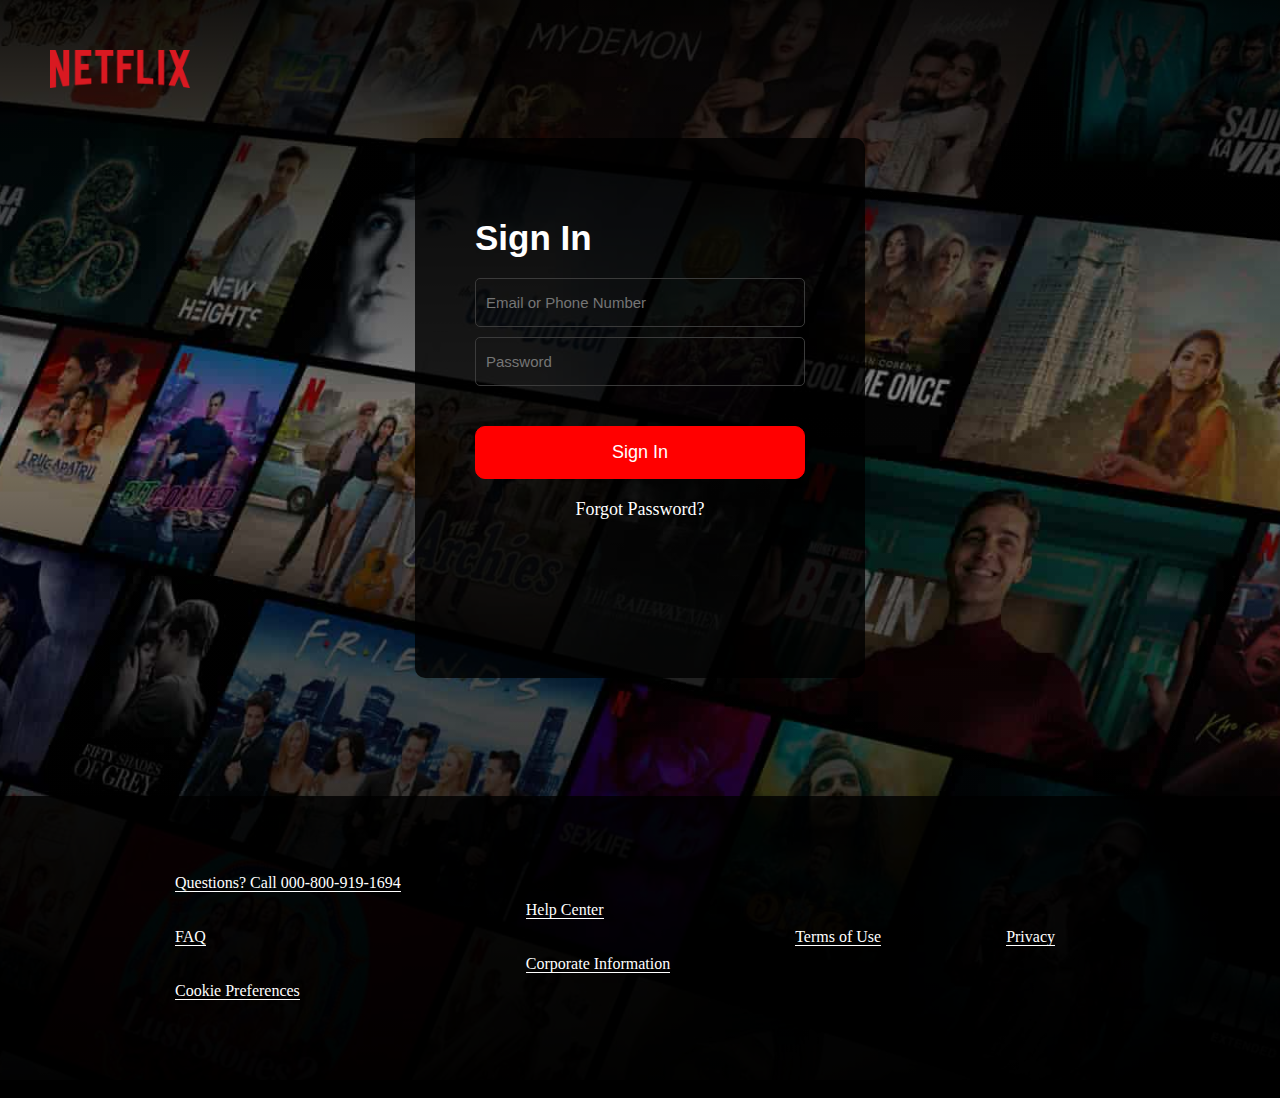
<file: Netflix-20240425T060113Z-001/Netflix/html/login.html>
<html lan="emg">
    <head>
        <meta charset="UTF-8">
        <meta name="viewport" content="width=device-width ,initial-scale=1.0">
        <meta http-equiv="X-UA-Compatible" content="ie=edge">
        <title>Netflix</title>
        <link rel="stylesheet" href="../css/style.css">
        <link rel="stylesheet" href="https://use.fontawesome.com/releases/v5.7.2/css/all.css" integrity="sha384-fnmOCqbTlWIlj8LyTjo7mOUStjsKC4pOpQbqyi7RrhN7udi9RwhKkMHpvLbHG9Sr" crossorigin="anonymous"/>
    </head>
    <body>
  <section class="head">
    <div class="head-logo">
        <a href="../html/index.html"><img src="../images/Netflix_2015_logo.svg.png"></a>
    </div>
    <div class="form-con">
        <h3> Sign In</h3>
        <div class="form2">
            <input type="text" placeholder="Email or Phone Number"><br>
            <input type="password" Placeholder="Password"><br>
            <a href="#"><button type="submit3">Sign In</button></a>
            <a href="#">Forgot Password?</a>

        </div>
    </div><br>
    <div class="footer">
    <div class="footer1">
        <div class="foot">
            <a href="#">Questions? Call 000-800-919-1694</a><br>
            <a href="#">FAQ</a><br>
            <a href="#">Cookie Preferences</a><br>
        </div>
        <div class="foot">
            <a href="#">Help Center</a><br>
            <a href="#">Corporate Information</a>
           
        </div>
        <div class="foot">
            <a href="#">Terms of Use</a>
            
        </div>
        <div class="foot">
            <a href="#">Privacy</a>   
        </div>
        </div>
    </div>
  </section>

    </body>
    </html>
</file>
<file: Netflix-20240425T060113Z-001/Netflix/css/style.css>
*{
    margin:0;
    padding:0;
    box-sizing: border-box;
}
body{
    background-color: black;
}
header{
    background: linear-gradient(to top, rgba(0, 0, 0, 0.9) 0, rgba(0, 0, 0, 0.6) 40%, rgba(0, 0, 0, 0.3) 60%, rgba(0, 0, 0, 0.9) 100%),
                url('../images/IN-en-20240102-trifectadaily-perspective_alpha_website_small.jpg') no-repeat center center/cover;
    height: 75%;
    /* box-shadow: 0 0 20px rgba(0, 0, 0, 0.8); */
    border-bottom: 10px solid rgb(59, 59, 59);
    
}
.nav-bar{
    display:flex;
    align-items: center;
    justify-content:space-between;
    margin-left:10%;
    margin-right:10%;
    padding:40px;
}
.nav-logo img{
    width:140px;
}

.header-content{
    /* position: absolute;
    top:25%;
   right:26%; */
   text-align: center;
   margin-top:80px;
   
}
.header-content h1{
    font-size: 60px;
    color: white;
    font-weight: 900px;
    font-family: Arial, Helvetica, sans-serif;
}
.header-content h5, .email2 h5{
    color: white;
    padding:20px;
    font-size: 24px;
    font-family:sans-serif;
}

.email input{
    background-color: transparent;
    padding:15px 10px;
    width:20%;
    color:#fff;
    border-radius: 10px;
    font-size: 20px;
    border:1px solid rgb(141, 130, 130);

    outline: none;
}
.email button{
    margin-top:20px;
    padding:12px;
    background-color: red;
    /* border-radius: 10px; */
    color:white;
    /* margin-left:-10px; */
    border:none;
    width:200px;
    font-size: 25px;
    border-radius: 5px;
    cursor: pointer;

    &:hover{
        background-color:rgb(236, 42, 42);
    }
}
.nav-button button{
    padding:12px;
    background-color: red;
    /* border-radius: 10px; */
    color:white;
    /* margin-left:-10px; */
    border:none;
    width:100px;
    font-size: 17px;
    border-radius: 5px;
    cursor: pointer;

    &:hover{
        background-color:rgb(236, 42, 42);
    }
}

/* enjoy-yourtv */
.enjoy-yourtv{
    display:flex;
    justify-content: space-evenly;
    align-items: center;
    padding:58px;
    border-bottom: 10px solid rgb(59, 59, 59);
    
}
.enjoy-image video{
position:absolute;
right:11%;
bottom:-19%;
z-index: -1;

}
.enjoy-image img{
    z-index: 1;
}
.text-enjoy h1{
    font-size: 48px;
    font-weight: 900;
    padding:20px 0px;
    font-family: 'Segoe UI', Tahoma, Geneva, Verdana, sans-serif;
    color:white;
}
.text-enjoy h4{
    font-size: 24px;
    font-weight: 400;
    font-family: 'Segoe UI', Tahoma, Geneva, Verdana, sans-serif;
    color:white;
}

.image img{
    z-index: 1;
}
.image video{
    position: absolute;
    right:18%;
    top:206%;
    z-index: -1;

}
/* accordian */
.accordian{
    max-width:1300px;
    margin:0 auto;

}
.tab{
    margin-bottom:10px;
  
    background-color:rgb(59, 59, 59);
}
.question-2{
    display: flex;
    align-items: center;
    justify-content: space-between;
    &:hover{
        cursor: pointer;
        background-color: rgb(92, 92, 92);
    }
}
.toggle-btn{
    background-color:transparent;
    color:white;
    border:none;
    padding:8px 12px;
    font-size: 60px;
    cursor: pointer;
    font-weight: 200;

}
.close-btn{
    color:#fff;
    border: none;
    padding:8px 121px;
    font-size: 16px;
    cursor: pointer;
    outline: none;

}
.answer{
    display: none;
    padding: 10px;
    border-top: 1px solid black;
}
.answer.show{
    display: block;
}
.faq-heading h1{
    font-size: 48px;
    font-weight: 900;
    padding:80px 0px;
    padding-bottom: 50px;;
    font-family: 'Segoe UI', Tahoma, Geneva, Verdana, sans-serif;
    color:white;
    text-align: center;
}
.answer p, .question-2 h2{
    font-size: 25px;
    color: #fff;
    font-weight: 300;
    font-family:sans-serif;
    padding:10px 20px ;
}
.email2{
    text-align: center;
    padding: 60px 40px;
    border-bottom: 10px solid rgb(59, 59, 59);
}

/* footer */
.footer1{
    display:flex;
    align-items: center;
    justify-content: space-evenly;
    padding:60px 50px;
    margin-right:50px;

}
.block a{
    text-decoration: none;
    color:white;
   line-height: 40px;
   border-bottom: 1px solid white;
}
select{
    padding:8px 1px;
    width:100px;
    font-size: 15px;
    border-radius: 3px;
    background-color: rgb(59, 59, 59);
    color:white;
    margin-top: 10px;
    margin-bottom: 10px;
}
i {
    color:white;
    font-size: 40px;
}

/* login.html */
.head-logo{
    padding:50px;
}
.head-logo img{
    width:140px;
}
.head{
    background: linear-gradient(to top, rgba(0, 0, 0, 0.9) 0, rgba(0, 0, 0, 0.6) 40%, rgba(0, 0, 0, 0.3) 60%, rgba(0, 0, 0, 0.9) 100%),
    url('../images/IN-en-20240102-trifectadaily-perspective_alpha_website_small.jpg') no-repeat center center/cover;
height: 120%;
}
.form-con{
   
    padding:60px;
    height:50%;
    background-color: rgba(0, 0, 0, 0.8);
    max-width: 450px;
    border-radius: 10px;
   
    margin: 0 auto;
}
.form-con h3{
    font-size: 35px;
    color: white;
    padding:20px 0;
    font-weight: 800px;
    font-family: sans-serif;
}
.form2 input{
    padding:15px 10px;
    width:100%;
    margin-bottom:10px;
    font-size: 15px;
    background-color: transparent;
    outline: none;
    border:1px solid rgb(59, 59, 59);
    border-radius: 5px;

}
.form2 button{
    padding:15px 5px;
    width:100%;
    font-size: 18px;
    background-color: red;
    color:white;
    border:1px solid red;
    border-radius: 10px;
    margin-top:30px;
    margin-bottom:20px;

}
.form2{
    text-align: center;
}
.form2 a{
    text-decoration: none;
    color:white;
    font-size: 18px;
    text-align: center;
}

/* login footer */

.footer1{
    display:flex;
    /* background-color: rgba(0, 0, 0, 0.8); */
   
}
.footer{
    background-color: rgba(0, 0, 0, 0.8);
height:28%;
margin-top: 100px;
}
.footer1 a{
    text-decoration: none;
    color:white;
   line-height: 54px;
   border-bottom: 1px solid white;
}


/* responsiveness */
@media screen and (max-width:500px){
    .enjoy-yourtv{
        display:grid;
        grid-template-columns: 1fr;
        padding:0px;
        border-bottom: 10px solid rgb(59, 59, 59);
        align-items: center;
        justify-content: center;
        text-align: center;
        padding:40px 20px;
    }
    .enjoy-image video{
        position:absolute;
        right:11%;
        bottom:-29%;
        z-index: -1;
        width:80%;
        
        }
        .enjoy-image img{
            z-index: 1;
            width:100%;
        }
        .text-enjoy h1{
            font-size: 25px;
            font-weight: 900;
            padding:20px 0px;
            font-family: 'Segoe UI', Tahoma, Geneva, Verdana, sans-serif;
            color:white;
        }
        .text-enjoy h4{
            font-size: 22px;
            font-weight: 400;
            font-family: 'Segoe UI', Tahoma, Geneva, Verdana, sans-serif;
            color:white;
        }
        
        .image img{
            z-index: 1;
            width:100%;
        }
        .image video{
            position: absolute;
            right:22%;
            top:215%;
            width:55%;
            z-index: -1;
        
        }
        .header-content{
          
           margin-top:20px;
           
        }
        .header-content h1{
            font-size: 40px;
         
        }
        .header-content h5, .email2 h5{
            color: white;
            padding:20px;
            font-size: 18px;
        
        }
        .email input{
            background-color: transparent;
            padding:7px 10px;
            width:50%;
            color:#fff;
            border-radius: 10px;
            font-size: 20px;
            border:1px solid rgb(141, 130, 130);
        
            outline: none;
        }
        .email button{
            margin-top:20px;
            padding:12px;
            background-color: red;
            /* border-radius: 10px; */
            color:white;
            /* margin-left:-10px; */
            border:none;
            width:120px;
            font-size: 15px;
            border-radius: 5px;
            cursor: pointer;
        
            &:hover{
                background-color:rgb(236, 42, 42);
            }
        }
        .nav-button button{
            display: none;
        }
        
        
        .toggle-btn{
          
            padding:8px 12px;
            font-size: 30px;
            
        
        }
        .faq-heading h1{
            font-size: 25px;
          
        }
        .accordian{
            padding: 0px 20px;
        }
        .footer1{
            display:grid;
            grid-template-columns: 1fr;
            padding:20px 30px;
            text-align: center;
            margin-right:0px;
        
        }
}
</file>
